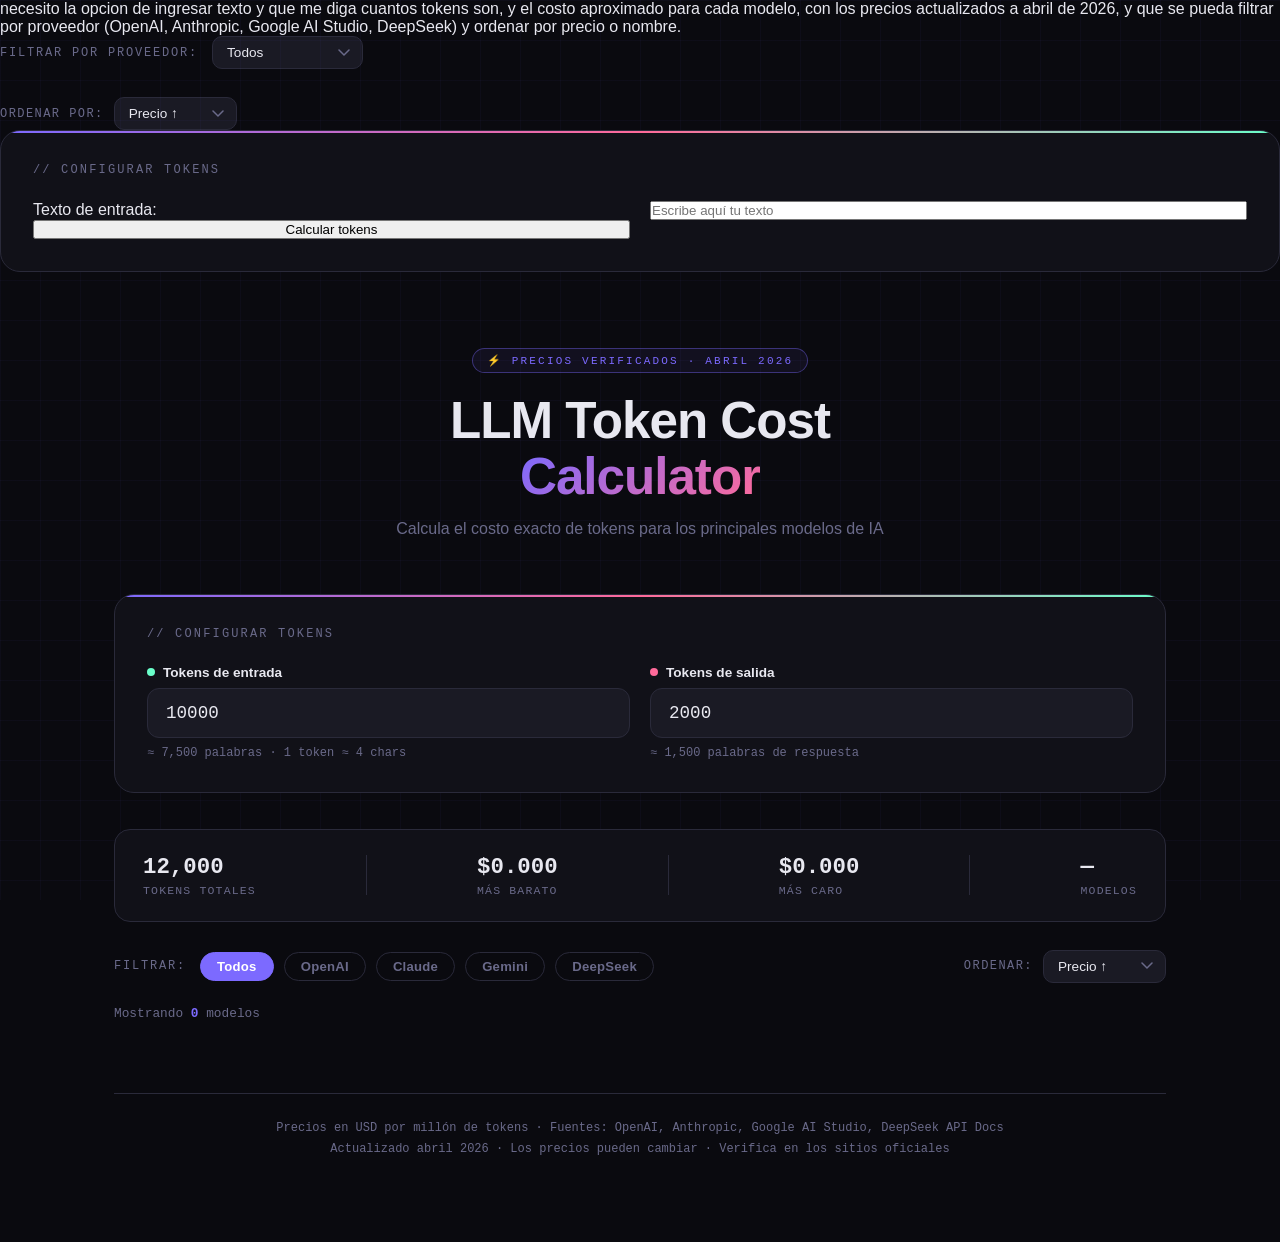
<file: index.html>
<!DOCTYPE html>
<html lang="en">
<head>
    <meta charset="UTF-8">
    <meta name="viewport" content="width=device-width, initial-scale=1.0">
    <title>LLM_Costo_Tokens</title>
    <link rel="stylesheet" href="styles.css">
    <script src="script.js" defer></script>
</head>
<body>
   necesito la opcion de ingresar texto y que me diga cuantos tokens son, y el costo aproximado para cada modelo, con los precios actualizados a abril de 2026, y que se pueda filtrar por proveedor (OpenAI, Anthropic, Google AI Studio, DeepSeek) y ordenar por precio o nombre.

</head>
<body>


    <!-- HTML -->
<div class="filter-row">
    <span class="filter-label">Filtrar por proveedor:</span>
    <select id="providerFilter" class="filter-select">
      <option value="all">Todos</option>
      <option value="openai">OpenAI</option>
      <option value="anthropic">Anthropic</option>
      <option value="google">Google AI Studio</option>
      <option value="deepseek">DeepSeek</option>
    </select>
  </div>
  
  <div class="sort-group">
    <span class="sort-label">Ordenar por:</span>
    <select id="sortSelect" class="sort-select">
      <option value="total-asc">Precio ↑</option>
      <option value="total-desc">Precio ↓</option>
      <option value="name">Nombre A-Z</option>
    </select>
  </div>
  
    <div class="input-section">
        <div class="section-title">// Configurar tokens</div>
        <div class="inputs-row">
          <div class="input-label">Texto de entrada:</div>
          <input id="textInput" type="text" placeholder="Escribe aquí tu texto">
        </div>
        <div class="inputs-row">
          <button id="calculateButton" class="input-button">Calcular tokens</button>
        </div>
      </div>

<div class="container">

  <header>
    <div class="badge">⚡ Precios verificados · Abril 2026</div>
    <h1>LLM Token Cost<br><span>Calculator</span></h1>
    <p class="subtitle">Calcula el costo exacto de tokens para los principales modelos de IA</p>
  </header>

  <!-- INPUT -->
  <div class="input-section">
    <div class="section-title">// Configurar tokens</div>
    <div class="inputs-row">
      <div class="input-group">
        <label for="inputTokens">
          <span class="dot dot-in"></span>
          Tokens de entrada
        </label>
        <input type="number" id="inputTokens" value="10000" min="0" step="1000" placeholder="ej: 10000">
        <span class="hint">≈ 7,500 palabras · 1 token ≈ 4 chars</span>
      </div>
      <div class="input-group">
        <label for="outputTokens">
          <span class="dot dot-out"></span>
          Tokens de salida
        </label>
        <input type="number" id="outputTokens" value="2000" min="0" step="500" placeholder="ej: 2000">
        <span class="hint">≈ 1,500 palabras de respuesta</span>
      </div>
    </div>
  </div>

  <!-- SUMMARY -->
  <div class="summary-bar" id="summaryBar">
    <div class="summary-stat">
      <span class="summary-stat-val" id="totalTokens">12,000</span>
      <span class="summary-stat-label">Tokens totales</span>
    </div>
    <div class="summary-divider"></div>
    <div class="summary-stat">
      <span class="summary-stat-val" id="cheapestCost">$0.000</span>
      <span class="summary-stat-label">Más barato</span>
    </div>
    <div class="summary-divider"></div>
    <div class="summary-stat">
      <span class="summary-stat-val" id="mostExpensiveCost">$0.000</span>
      <span class="summary-stat-label">Más caro</span>
    </div>
    <div class="summary-divider"></div>
    <div class="summary-stat">
      <span class="summary-stat-val" id="modelsShown">—</span>
      <span class="summary-stat-label">Modelos</span>
    </div>
  </div>

  <!-- CONTROLS -->
  <div class="controls-row">
    <div class="filter-row" style="margin-bottom:0; flex-wrap: wrap;">
      <span class="filter-label">Filtrar:</span>
      <button class="filter-btn active" data-provider="all">Todos</button>
      <button class="filter-btn" data-provider="openai">OpenAI</button>
      <button class="filter-btn" data-provider="claude">Claude</button>
      <button class="filter-btn" data-provider="gemini">Gemini</button>
      <button class="filter-btn" data-provider="deepseek">DeepSeek</button>
    </div>
    <div class="sort-group">
      <span class="sort-label">Ordenar:</span>
      <select id="sortSelect">
        <option value="total-asc">Precio ↑</option>
        <option value="total-desc">Precio ↓</option>
        <option value="name">Nombre A-Z</option>
        <option value="provider">Proveedor</option>
      </select>
    </div>
  </div>
  <div style="margin-bottom:16px;">
    <span class="model-count">Mostrando <span id="visibleCount">0</span> modelos</span>
  </div>

  <!-- RESULTS -->
  <div class="results-grid" id="resultsGrid"></div>
  <div class="empty-state" id="emptyState">
    <svg width="48" height="48" viewBox="0 0 24 24" fill="none" stroke="currentColor" stroke-width="1.5"><circle cx="12" cy="12" r="10"/><path d="M8 12h8M12 8v8"/></svg>
    <p>No hay modelos para mostrar</p>
  </div>

  <footer>
    Precios en USD por millón de tokens · Fuentes: OpenAI, Anthropic, Google AI Studio, DeepSeek API Docs<br>
    Actualizado abril 2026 · Los precios pueden cambiar · Verifica en los sitios oficiales
  </footer>
</div>

<script>
</script>
</body>
</html>
</file>
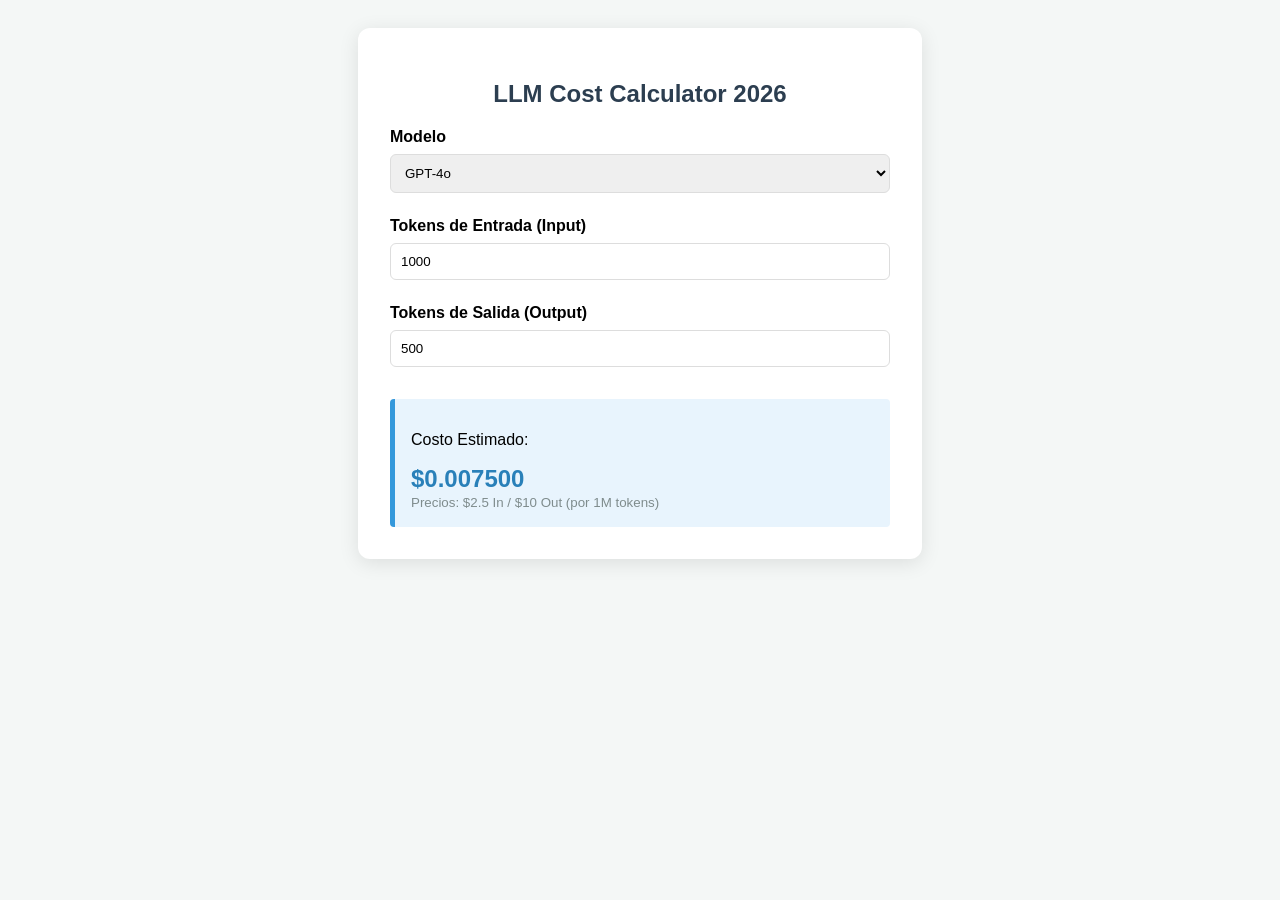
<file: Gemini.html>
<!DOCTYPE html>
<html lang="es">
<head>
    <meta charset="UTF-8">
    <meta name="viewport" content="width=device-width, initial-scale=1.0">
    <title>Calculadora de Costos LLM 2026</title>
    <style>
        body { font-family: 'Segoe UI', Tahoma, Geneva, Verdana, sans-serif; background: #f4f7f6; display: flex; justify-content: center; padding: 20px; }
        .card { background: white; padding: 2rem; border-radius: 12px; box-shadow: 0 4px 20px rgba(0,0,0,0.1); width: 100%; max-width: 500px; }
        h2 { color: #2c3e50; text-align: center; }
        .form-group { margin-bottom: 1.5rem; }
        label { display: block; margin-bottom: 0.5rem; font-weight: bold; }
        select, input { width: 100%; padding: 10px; border: 1px solid #ddd; border-radius: 6px; box-sizing: border-box; }
        .result { margin-top: 2rem; padding: 1rem; background: #e8f4fd; border-left: 5px solid #3498db; border-radius: 4px; }
        .total { font-size: 1.5rem; color: #2980b9; font-weight: bold; }
    </style>
</head>
<body>

<div class="card">
    <h2>LLM Cost Calculator 2026</h2>
    
    <div class="form-group">
        <label for="model">Modelo</label>
        <select id="model" onchange="calculate()">
            <optgroup label="OpenAI">
                <option value="gpt4o">GPT-4o</option>
                <option value="gpt4omini">GPT-4o mini</option>
            </optgroup>
            <optgroup label="Anthropic">
                <option value="claudeSonnet">Claude 3.5 Sonnet</option>
                <option value="claudeOpus">Claude 4.6 Opus</option>
            </optgroup>
            <optgroup label="Google">
                <option value="geminiFlash">Gemini 1.5 Flash</option>
                <option value="geminiPro">Gemini 1.5 Pro</option>
            </optgroup>
            <optgroup label="DeepSeek">
                <option value="deepseekR1">DeepSeek R1</option>
            </optgroup>
        </select>
    </div>

    <div class="form-group">
        <label for="inputTokens">Tokens de Entrada (Input)</label>
        <input type="number" id="inputTokens" value="1000" oninput="calculate()">
    </div>

    <div class="form-group">
        <label for="outputTokens">Tokens de Salida (Output)</label>
        <input type="number" id="outputTokens" value="500" oninput="calculate()">
    </div>

    <div class="result">
        <p>Costo Estimado:</p>
        <div class="total" id="totalCost">$0.000</div>
        <small id="priceNote" style="color: #7f8c8d;"></small>
    </div>
</div>

<script>
    // Precios por 1,000,000 de tokens (Abril 2026)
    const pricing = {
        gpt4o: { in: 2.50, out: 10.00 },
        gpt4omini: { in: 0.15, out: 0.60 },
        claudeSonnet: { in: 3.00, out: 15.00 },
        claudeOpus: { in: 5.00, out: 25.00 },
        geminiFlash: { in: 0.30, out: 1.25 }, // Promedio bajo 128k
        geminiPro: { in: 1.25, out: 5.00 },
        deepseekR1: { in: 0.55, out: 2.19 }
    };

    function calculate() {
        const model = document.getElementById('model').value;
        const inputTokens = parseFloat(document.getElementById('inputTokens').value) || 0;
        const outputTokens = parseFloat(document.getElementById('outputTokens').value) || 0;

        const costIn = (inputTokens / 1000000) * pricing[model].in;
        const costOut = (outputTokens / 1000000) * pricing[model].out;
        const total = costIn + costOut;

        document.getElementById('totalCost').innerText = `$${total.toFixed(6)}`;
        document.getElementById('priceNote').innerText = 
            `Precios: $${pricing[model].in} In / $${pricing[model].out} Out (por 1M tokens)`;
    }

    // Inicializar
    calculate();
</script>

</body>
</html>
</file>
<file: styles.css>
:root {
    --bg: #0a0a0f;
    --surface: #111118;
    --surface2: #1a1a24;
    --border: #2a2a3a;
    --text: #e8e8f0;
    --muted: #6a6a8a;
    --accent: #7c6aff;
    --accent2: #ff6a9a;
    --accent3: #6affca;
    --openai: #10a37f;
    --claude: #d97706;
    --gemini: #4285f4;
    --deepseek: #e84040;
    --glow: rgba(124,106,255,0.15);
  }

  * { box-sizing: border-box; margin: 0; padding: 0; }

  body {
    background: var(--bg);
    color: var(--text);
    font-family: 'Syne', sans-serif;
    min-height: 100vh;
    overflow-x: hidden;
  }

  /* Background grid */
  body::before {
    content: '';
    position: fixed;
    inset: 0;
    background-image:
      linear-gradient(rgba(124,106,255,0.04) 1px, transparent 1px),
      linear-gradient(90deg, rgba(124,106,255,0.04) 1px, transparent 1px);
    background-size: 40px 40px;
    pointer-events: none;
    z-index: 0;
  }

  .container {
    max-width: 1100px;
    margin: 0 auto;
    padding: 40px 24px 80px;
    position: relative;
    z-index: 1;
  }

  /* HEADER */
  header {
    text-align: center;
    margin-bottom: 56px;
  }

  .badge {
    display: inline-block;
    font-family: 'Space Mono', monospace;
    font-size: 11px;
    letter-spacing: 0.2em;
    text-transform: uppercase;
    color: var(--accent);
    border: 1px solid rgba(124,106,255,0.4);
    padding: 5px 14px;
    border-radius: 20px;
    margin-bottom: 20px;
    background: rgba(124,106,255,0.07);
  }

  h1 {
    font-size: clamp(2rem, 5vw, 3.2rem);
    font-weight: 800;
    letter-spacing: -0.02em;
    line-height: 1.1;
    margin-bottom: 14px;
  }

  h1 span {
    background: linear-gradient(135deg, var(--accent), var(--accent2));
    -webkit-background-clip: text;
    -webkit-text-fill-color: transparent;
    background-clip: text;
  }

  .subtitle {
    color: var(--muted);
    font-size: 1rem;
    font-weight: 400;
  }

  /* INPUT SECTION */
  .input-section {
    background: var(--surface);
    border: 1px solid var(--border);
    border-radius: 20px;
    padding: 32px;
    margin-bottom: 36px;
    position: relative;
    overflow: hidden;
  }

  .input-section::before {
    content: '';
    position: absolute;
    top: 0; left: 0; right: 0;
    height: 2px;
    background: linear-gradient(90deg, var(--accent), var(--accent2), var(--accent3));
  }

  .section-title {
    font-size: 0.75rem;
    font-family: 'Space Mono', monospace;
    letter-spacing: 0.18em;
    text-transform: uppercase;
    color: var(--muted);
    margin-bottom: 24px;
  }

  .inputs-row {
    display: grid;
    grid-template-columns: 1fr 1fr;
    gap: 20px;
  }

  @media (max-width: 600px) {
    .inputs-row { grid-template-columns: 1fr; }
  }

  .input-group {
    display: flex;
    flex-direction: column;
    gap: 8px;
  }

  label {
    font-size: 0.85rem;
    font-weight: 600;
    color: var(--text);
    display: flex;
    align-items: center;
    gap: 8px;
  }

  label .dot {
    width: 8px; height: 8px;
    border-radius: 50%;
    display: inline-block;
  }

  .dot-in { background: var(--accent3); }
  .dot-out { background: var(--accent2); }

  input[type="number"] {
    background: var(--surface2);
    border: 1px solid var(--border);
    border-radius: 12px;
    padding: 14px 18px;
    color: var(--text);
    font-family: 'Space Mono', monospace;
    font-size: 1.1rem;
    width: 100%;
    transition: border-color 0.2s, box-shadow 0.2s;
    outline: none;

  }

  input[type="number"]::-webkit-inner-spin-button,
  input[type="number"]::-webkit-outer-spin-button { -webkit-appearance: none; }

  input[type="number"]:focus {
    border-color: var(--accent);
    box-shadow: 0 0 0 3px rgba(124,106,255,0.15);
  }

  .hint {
    font-size: 0.75rem;
    color: var(--muted);
    font-family: 'Space Mono', monospace;
  }

  /* PROVIDER FILTER */
  .filter-row {
    display: flex;
    flex-wrap: wrap;
    gap: 10px;
    margin-bottom: 28px;
    align-items: center;
  }

  .filter-label {
    font-size: 0.75rem;
    font-family: 'Space Mono', monospace;
    letter-spacing: 0.15em;
    text-transform: uppercase;
    color: var(--muted);
    margin-right: 4px;
  }

  .filter-btn {
    padding: 6px 16px;
    border-radius: 20px;
    border: 1px solid var(--border);
    background: transparent;
    color: var(--muted);
    font-family: 'Syne', sans-serif;
    font-size: 0.82rem;
    font-weight: 600;
    cursor: pointer;
    transition: all 0.18s;
    letter-spacing: 0.02em;
  }

  .filter-btn:hover { border-color: var(--accent); color: var(--text); }
  .filter-btn.active { background: var(--accent); border-color: var(--accent); color: #fff; }
  .filter-btn[data-provider="openai"].active { background: var(--openai); border-color: var(--openai); }
  .filter-btn[data-provider="claude"].active { background: var(--claude); border-color: var(--claude); }
  .filter-btn[data-provider="gemini"].active { background: var(--gemini); border-color: var(--gemini); }
  .filter-btn[data-provider="deepseek"].active { background: var(--deepseek); border-color: var(--deepseek); }

  /* RESULTS GRID */
  .results-grid {
    display: grid;
    grid-template-columns: repeat(auto-fill, minmax(310px, 1fr));
    gap: 18px;
  }

  .model-card {
    background: var(--surface);
    border: 1px solid var(--border);
    border-radius: 16px;
    padding: 22px 24px;
    transition: transform 0.2s, border-color 0.2s, box-shadow 0.2s;
    cursor: default;
    position: relative;
    overflow: hidden;
    animation: fadeIn 0.4s ease both;
  }

  @keyframes fadeIn {
    from { opacity: 0; transform: translateY(10px); }
    to { opacity: 1; transform: translateY(0); }
  }

  .model-card:hover {
    transform: translateY(-3px);
    border-color: var(--accent);
    box-shadow: 0 12px 40px rgba(124,106,255,0.12);
  }

  .model-card.hidden { display: none; }

  .card-stripe {
    position: absolute;
    top: 0; left: 0; right: 0;
    height: 3px;
    border-radius: 16px 16px 0 0;
  }

  .openai .card-stripe { background: var(--openai); }
  .claude .card-stripe { background: var(--claude); }
  .gemini .card-stripe { background: var(--gemini); }
  .deepseek .card-stripe { background: var(--deepseek); }

  .card-header {
    display: flex;
    align-items: flex-start;
    justify-content: space-between;
    margin-bottom: 18px;
    gap: 12px;
  }

  .card-info { flex: 1; }

  .provider-badge {
    font-size: 0.68rem;
    font-family: 'Space Mono', monospace;
    letter-spacing: 0.12em;
    text-transform: uppercase;
    padding: 3px 10px;
    border-radius: 8px;
    font-weight: 700;
    margin-bottom: 6px;
    display: inline-block;
  }

  .openai .provider-badge { background: rgba(16,163,127,0.15); color: var(--openai); }
  .claude .provider-badge { background: rgba(217,119,6,0.15); color: var(--claude); }
  .gemini .provider-badge { background: rgba(66,133,244,0.15); color: var(--gemini); }
  .deepseek .provider-badge { background: rgba(232,64,64,0.15); color: var(--deepseek); }

  .model-name {
    font-size: 1rem;
    font-weight: 800;
    color: var(--text);
    line-height: 1.2;
  }

  .total-cost {
    text-align: right;
  }

  .cost-value {
    font-family: 'Space Mono', monospace;
    font-size: 1.35rem;
    font-weight: 700;
    color: var(--text);
    display: block;
  }

  .cost-label {
    font-size: 0.65rem;
    color: var(--muted);
    font-family: 'Space Mono', monospace;
    text-transform: uppercase;
    letter-spacing: 0.1em;
  }

  .cost-breakdown {
    display: grid;
    grid-template-columns: 1fr 1fr;
    gap: 12px;
  }

  .cost-item {
    background: var(--surface2);
    border-radius: 10px;
    padding: 11px 14px;
  }

  .cost-item-label {
    font-size: 0.7rem;
    color: var(--muted);
    font-family: 'Space Mono', monospace;
    text-transform: uppercase;
    letter-spacing: 0.1em;
    margin-bottom: 5px;
    display: flex;
    align-items: center;
    gap: 6px;
  }

  .cost-item-value {
    font-family: 'Space Mono', monospace;
    font-size: 0.95rem;
    font-weight: 700;
    color: var(--text);
  }

  .cost-item-rate {
    font-family: 'Space Mono', monospace;
    font-size: 0.65rem;
    color: var(--muted);
    margin-top: 2px;
  }

  /* SEPARATOR */
  .sep {
    border: none;
    border-top: 1px solid var(--border);
    margin: 16px 0;
  }

  /* SUMMARY BAR */
  .summary-bar {
    background: var(--surface);
    border: 1px solid var(--border);
    border-radius: 16px;
    padding: 24px 28px;
    margin-bottom: 28px;
    display: flex;
    flex-wrap: wrap;
    gap: 24px;
    align-items: center;
    justify-content: space-between;
  }

  .summary-stat {
    display: flex;
    flex-direction: column;
    gap: 4px;
  }

  .summary-stat-val {
    font-family: 'Space Mono', monospace;
    font-size: 1.4rem;
    font-weight: 700;
    color: var(--text);
  }

  .summary-stat-label {
    font-size: 0.72rem;
    color: var(--muted);
    font-family: 'Space Mono', monospace;
    letter-spacing: 0.1em;
    text-transform: uppercase;
  }

  .summary-divider {
    width: 1px;
    height: 40px;
    background: var(--border);
  }

  /* CHEAPEST INDICATOR */
  .cheapest-tag {
    display: inline-flex;
    align-items: center;
    gap: 5px;
    font-size: 0.65rem;
    font-family: 'Space Mono', monospace;
    letter-spacing: 0.1em;
    text-transform: uppercase;
    color: var(--accent3);
    border: 1px solid rgba(106,255,202,0.3);
    background: rgba(106,255,202,0.06);
    border-radius: 8px;
    padding: 2px 8px;
    margin-top: 6px;
  }

  /* SORT ROW */
  .controls-row {
    display: flex;
    align-items: center;
    justify-content: space-between;
    flex-wrap: wrap;
    gap: 14px;
    margin-bottom: 20px;
  }

  .sort-group {
    display: flex;
    align-items: center;
    gap: 10px;
  }

  .sort-label {
    font-size: 0.75rem;
    font-family: 'Space Mono', monospace;
    color: var(--muted);
    text-transform: uppercase;
    letter-spacing: 0.12em;
  }

  select {
    background: var(--surface2);
    border: 1px solid var(--border);
    border-radius: 10px;
    padding: 8px 14px;
    color: var(--text);
    font-family: 'Syne', sans-serif;
    font-size: 0.85rem;
    cursor: pointer;
    outline: none;
    appearance: none;
    -webkit-appearance: none;
    padding-right: 32px;
    background-image: url("data:image/svg+xml,%3Csvg xmlns='http://www.w3.org/2000/svg' width='12' height='8' viewBox='0 0 12 8'%3E%3Cpath d='M1 1l5 5 5-5' stroke='%236a6a8a' stroke-width='1.5' fill='none' stroke-linecap='round'/%3E%3C/svg%3E");
    background-repeat: no-repeat;
    background-position: right 12px center;
  }

  select:focus { border-color: var(--accent); }

  .model-count {
    font-family: 'Space Mono', monospace;
    font-size: 0.8rem;
    color: var(--muted);
  }

  .model-count span {
    color: var(--accent);
    font-weight: 700;
  }

  /* FOOTER */
  footer {
    text-align: center;
    color: var(--muted);
    font-size: 0.75rem;
    font-family: 'Space Mono', monospace;
    margin-top: 56px;
    padding-top: 24px;
    border-top: 1px solid var(--border);
    line-height: 1.8;
  }

  footer a { color: var(--accent); text-decoration: none; }

  /* EMPTY STATE */
  .empty-state {
    text-align: center;
    padding: 60px 20px;
    color: var(--muted);
    display: none;
  }

  .empty-state.visible { display: block; }

  .empty-state svg { opacity: 0.3; margin-bottom: 16px; }
</file>
